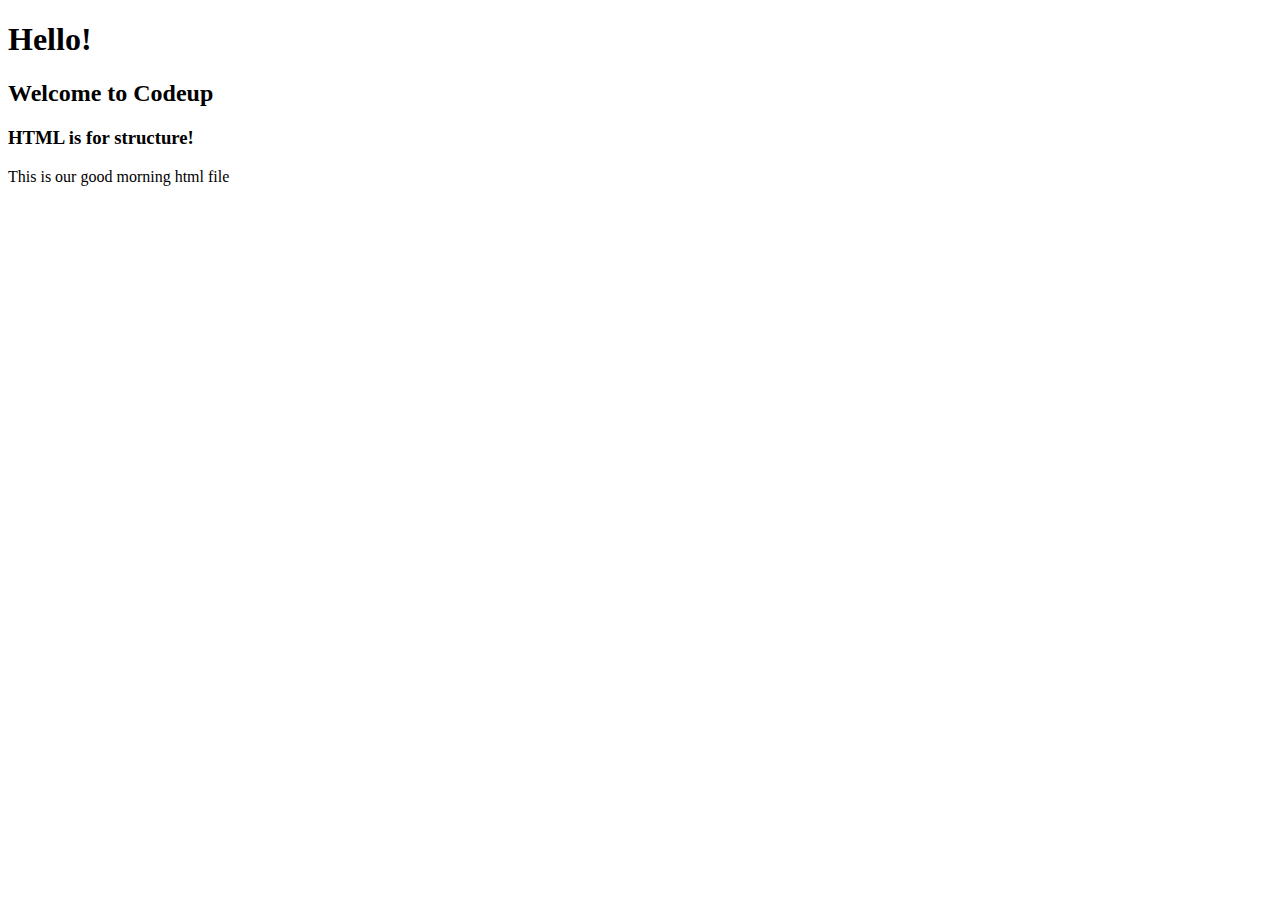
<file: index.html>
<!DOCTYPE html>
<html lang="en">
<head>
    <meta charset="UTF-8">
    <title>Hello</title>
</head>
<body>
   <div></div>
    <h1>Hello!</h1>
    <div>
    <h2>Welcome to Codeup</h2>
    <h3>HTML is for structure! </h3>
    <p>This is our good morning html file</p>
    </div>
    <div></div>
</body>
</html>
</file>
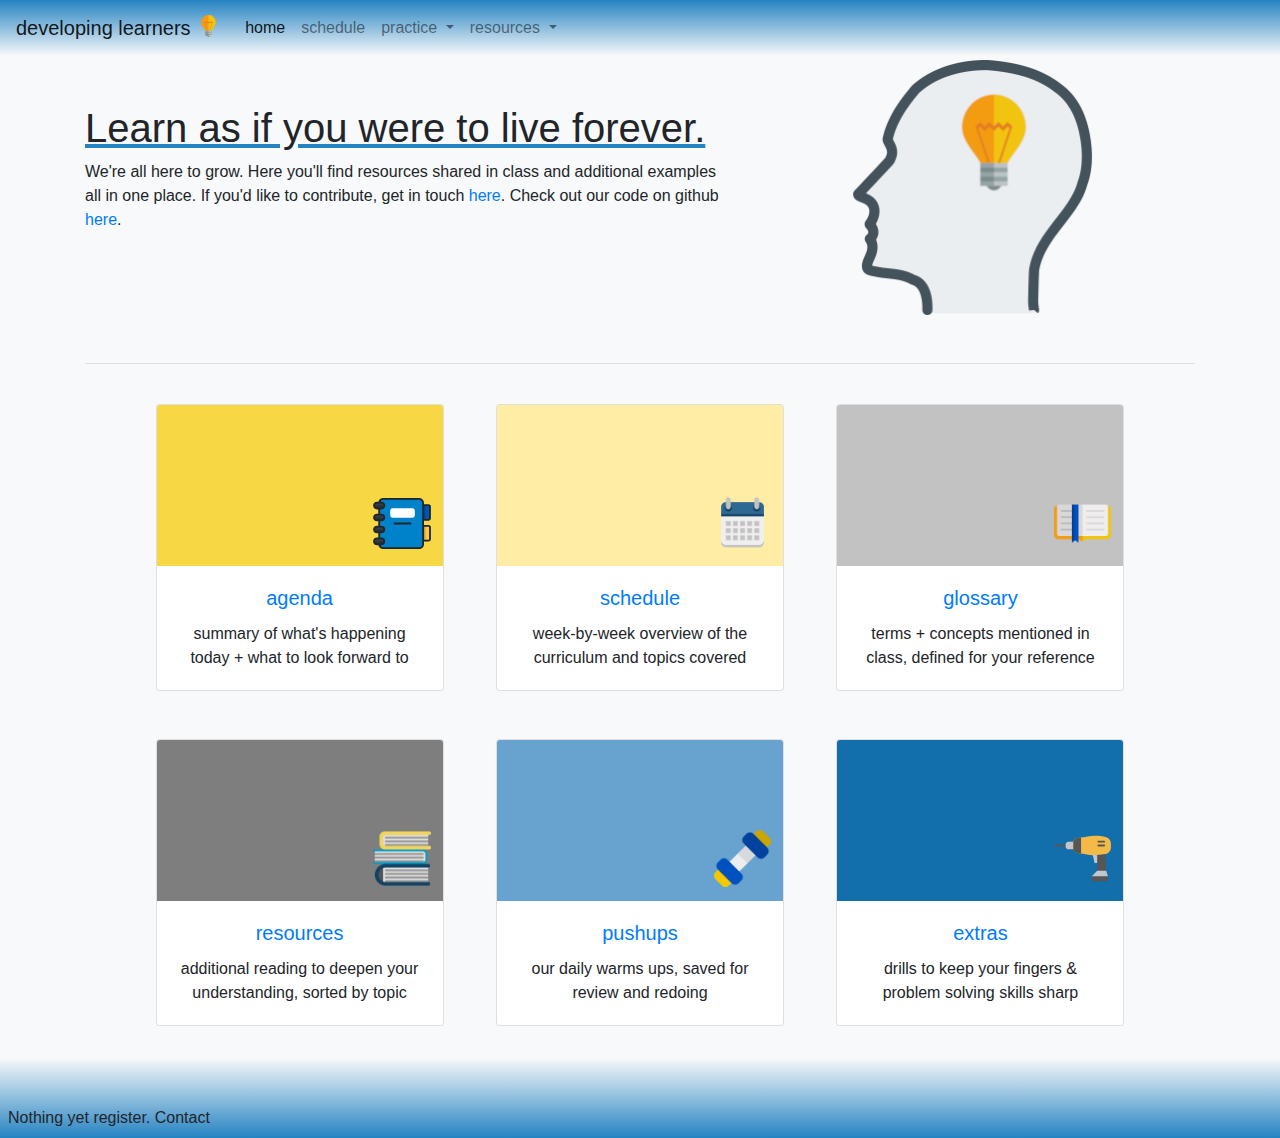
<file: site/home.html>
<!doctype html>
<html lang="en">
<head>
    <!-- Required meta tags -->
    <meta charset="utf-8">
    <meta name="viewport" content="width=device-width, initial-scale=1, shrink-to-fit=no">
    <title>Developing Learners</title>

    <!-- Bootstrap CSS -->
    <link rel="stylesheet" href="https://maxcdn.bootstrapcdn.com/bootstrap/4.0.0/css/bootstrap.min.css"
          integrity="sha384-Gn5384xqQ1aoWXA+058RXPxPg6fy4IWvTNh0E263XmFcJlSAwiGgFAW/dAiS6JXm" crossorigin="anonymous">
    <link rel="stylesheet" href="./css/pushups-style.css">
</head>

<body class="bg-light">

<!--NAV BAR BEGIN - used bootstrap styling -->
<nav class="navbar navbar-expand-lg navbar-light gradient">
    <a class="navbar-brand" href="#">developing learners
        <img src="./img/idea.svg" width="25" height="25" class="d-inline-block align-top" alt=""></a>
    <button class="navbar-toggler" type="button" data-toggle="collapse" data-target="#navbarNav"
            aria-controls="navbarNav" aria-expanded="false" aria-label="Toggle navigation">
        <span class="navbar-toggler-icon"></span>
    </button>

    <!-- navbar items-->
    <div class="collapse navbar-collapse" id="navbarNav">
        <ul class="navbar-nav">
            <!-- Home -->
            <li class="nav-item">
                <a class="nav-link active" href="home.html">home<span class="sr-only">(current)</span></a>
            </li>
            <!-- Schedule -->
            <li class="nav-item">
                <a class="nav-link" href="schedules.html">schedule</a>
            </li>
            <!-- Practice -->
            <li class="nav-item dropdown">
                <a class="nav-link dropdown-toggle" href="#" id="navbarDropdownMenuLink" data-toggle="dropdown"
                   aria-haspopup="true" aria-expanded="false">
                    practice </a>
                <div class="dropdown-menu" aria-labelledby="navbarDropdownMenuLink">
                    <a class="dropdown-item active" href="pushups.html">pushups</a>
                    <a class="dropdown-item" href="lesson-exercises.html">exercises</a>
                    <a class="dropdown-item" href="#">drills</a>
                </div>
            </li>
            <!--Resources-->
            <li class="nav-item dropdown">
                <a class="nav-link dropdown-toggle" href="resources.html" id="navbarDropdownMenuLink" data-toggle="dropdown"
                   aria-haspopup="true" aria-expanded="false">resources </a>
                <div class="dropdown-menu" aria-labelledby="navbarDropdownMenuLink">
                    <a class="dropdown-item active" href="pushups.html">by topic</a>
                    <a class="dropdown-item" href="lesson-exercises.html">graphics</a>
                    <a class="dropdown-item" href="#">glossary</a>
                </div>
            </li>
        </ul>
    </div>
</nav>



<div class="container mt-0 mx-auto">


    <!--Header for intro -->
    <header class="mb-5">
        <!--cute logo for tiny screens-->
        <div class="row">
            <div class="col col-xl-7">
                <h1 class="mt-5">Learn as if you were to live forever.</h1>
                <p>We're all here to grow. Here you'll find resources shared in class and additional examples all in one place.
                    If you'd like to contribute, get in touch
                    <a href="mailto:taylor.cole.jimenez@gmail.com">here</a>. Check out our code on github
                    <a href="https://github.com/tcolejimenez/personal-projects/tree/master/site">here</a>. </p>
            </div>
            <div class="d-none d-sm-block col-4 col-md-3 offset-xl-1">
                <img class="mt-4 mt-lg-2 mt-xl-1" src="./img/developing.png" width="100%" alt="developing learners">
            </div>
        </div>
        <div class="row">
            <img class="d-inline-block d-sm-none mx-auto m-4" src="./img/developing.png" width="30%" height="30%" alt="developing learners">
        </div>

    </header>

    <hr class="hr-4">


</div>


    <main class="container-fluid mx-auto text-center px-xl-5 pt-0">


        <!--agenda card-->
        <div class="card d-inline-block m-4" style="width: 18rem;">
            <!--card header image-->
            <!--color + page logo -->
            <img class="card-img-top color-box" id="agenda-card" src="./img/empty.png" alt="Card image cap">
            <img class= "card-icon" src="./img/agenda.svg" alt="agenda icon">
            <!--card body-->
            <!--page title + description-->
            <div class="card-body">
                <h5 class="card-title"><a href="agenda.html">agenda</a></h5>
                <p class="card-text">summary of what's happening today
                    + what to look forward to </p>
            </div>

        </div>

        <!--schedule card-->
        <div class="card d-inline-block m-4" style="width: 18rem;">
            <!--card header image-->
            <!--color + page logo -->
            <img class="card-img-top color-box" id="schedule-card" src="./img/empty.png" alt="Card image cap">
            <img class= "card-icon" src="./img/calendar.png" alt="calendar icon">
            <!--card body-->
            <!--page title + description-->
            <div class="card-body">
                <h5 class="card-title"><a href="schedules.html">schedule</a></h5>
                <p class="card-text">week-by-week overview of the curriculum and topics covered</p>
              <!--  <a href="#" class="btn btn-primary">Go somewhere</a> -->
            </div>
        </div>

        <div class="card d-inline-block m-4" style="width: 18rem;">
            <!--card header image-->
            <!--color + page logo -->
            <img class="card-img-top color-box" id="glossary-card" src="./img/empty.png" alt="Card image cap">
            <img class= "card-icon" src="./img/glossary.png" alt="glossary icon">
            <!--card body-->
            <!--page title + description-->
            <div class="card-body">
                <h5 class="card-title"><a href="glossary.html">glossary</a></h5>
                <p class="card-text">terms + concepts mentioned in class, defined for your reference</p>
                <!--  <a href="#" class="btn btn-primary">Go somewhere</a> -->
            </div>
        </div>


        <div class="card d-inline-block m-4" style="width: 18rem;">
            <!--card header image-->
            <!--color + page logo -->
            <img class="card-img-top color-box" id="resources-card" src="./img/empty.png" alt="Card image cap">
            <img class= "card-icon" src="./img/resources.png" alt="resources icon">
            <!--card body-->
            <!--page title + description-->
            <div class="card-body">
                <h5 class="card-title"><a href="resources.html">resources</a></h5>
                <p class="card-text">additional reading to deepen your understanding, sorted by topic</p>
                <!--  <a href="#" class="btn btn-primary">Go somewhere</a> -->
            </div>
        </div>

        <div class="card d-inline-block m-4" style="width: 18rem;">
            <!--card header image-->
            <!--color + page logo -->
            <img class="card-img-top color-box" id="pushups-card" src="./img/empty.png" alt="Card image cap">
            <img class= "card-icon" src="./img/push-ups.png" alt="pushups icon">
            <!--card body-->
            <!--page title + description-->
            <div class="card-body">
                <h5 class="card-title"><a href="pushups.html">pushups</a></h5>
                <p class="card-text">our daily warms ups, saved for review and redoing</p>
                <!--  <a href="#" class="btn btn-primary">Go somewhere</a> -->
            </div>
        </div>

        <div class="card d-inline-block m-4" style="width: 18rem;">
            <!--card header image-->
            <!--color + page logo -->
            <img class="card-img-top color-box" id="extras-card" src="./img/empty.png" alt="Card image cap">
            <img class= "card-icon" src="./img/extras.svg" alt="extras icon">
            <!--card body-->
            <!--page title + description-->
            <div class="card-body">
                <h5 class="card-title"><a href="extras.html">extras</a></h5>
                <p class="card-text">drills to keep your fingers & problem solving skills sharp</p>
                <!--  <a href="#" class="btn btn-primary">Go somewhere</a> -->
            </div>
        </div>
    </main>

<footer class="gradient">
    <p class="m-2 pt-5">Nothing yet register. Contact </p>
</footer>

<script src="https://code.jquery.com/jquery-3.2.1.slim.min.js"
        integrity="sha384-KJ3o2DKtIkvYIK3UENzmM7KCkRr/rE9/Qpg6aAZGJwFDMVNA/GpGFF93hXpG5KkN"
        crossorigin="anonymous"></script>
<script src="https://cdnjs.cloudflare.com/ajax/libs/popper.js/1.12.9/umd/popper.min.js"
        integrity="sha384-ApNbgh9B+Y1QKtv3Rn7W3mgPxhU9K/ScQsAP7hUibX39j7fakFPskvXusvfa0b4Q"
        crossorigin="anonymous"></script>
<script src="https://maxcdn.bootstrapcdn.com/bootstrap/4.0.0/js/bootstrap.min.js"
        integrity="sha384-JZR6Spejh4U02d8jOt6vLEHfe/JQGiRRSQQxSfFWpi1MquVdAyjUar5+76PVCmYl"
        crossorigin="anonymous"></script>
</body>

</html>
</file>
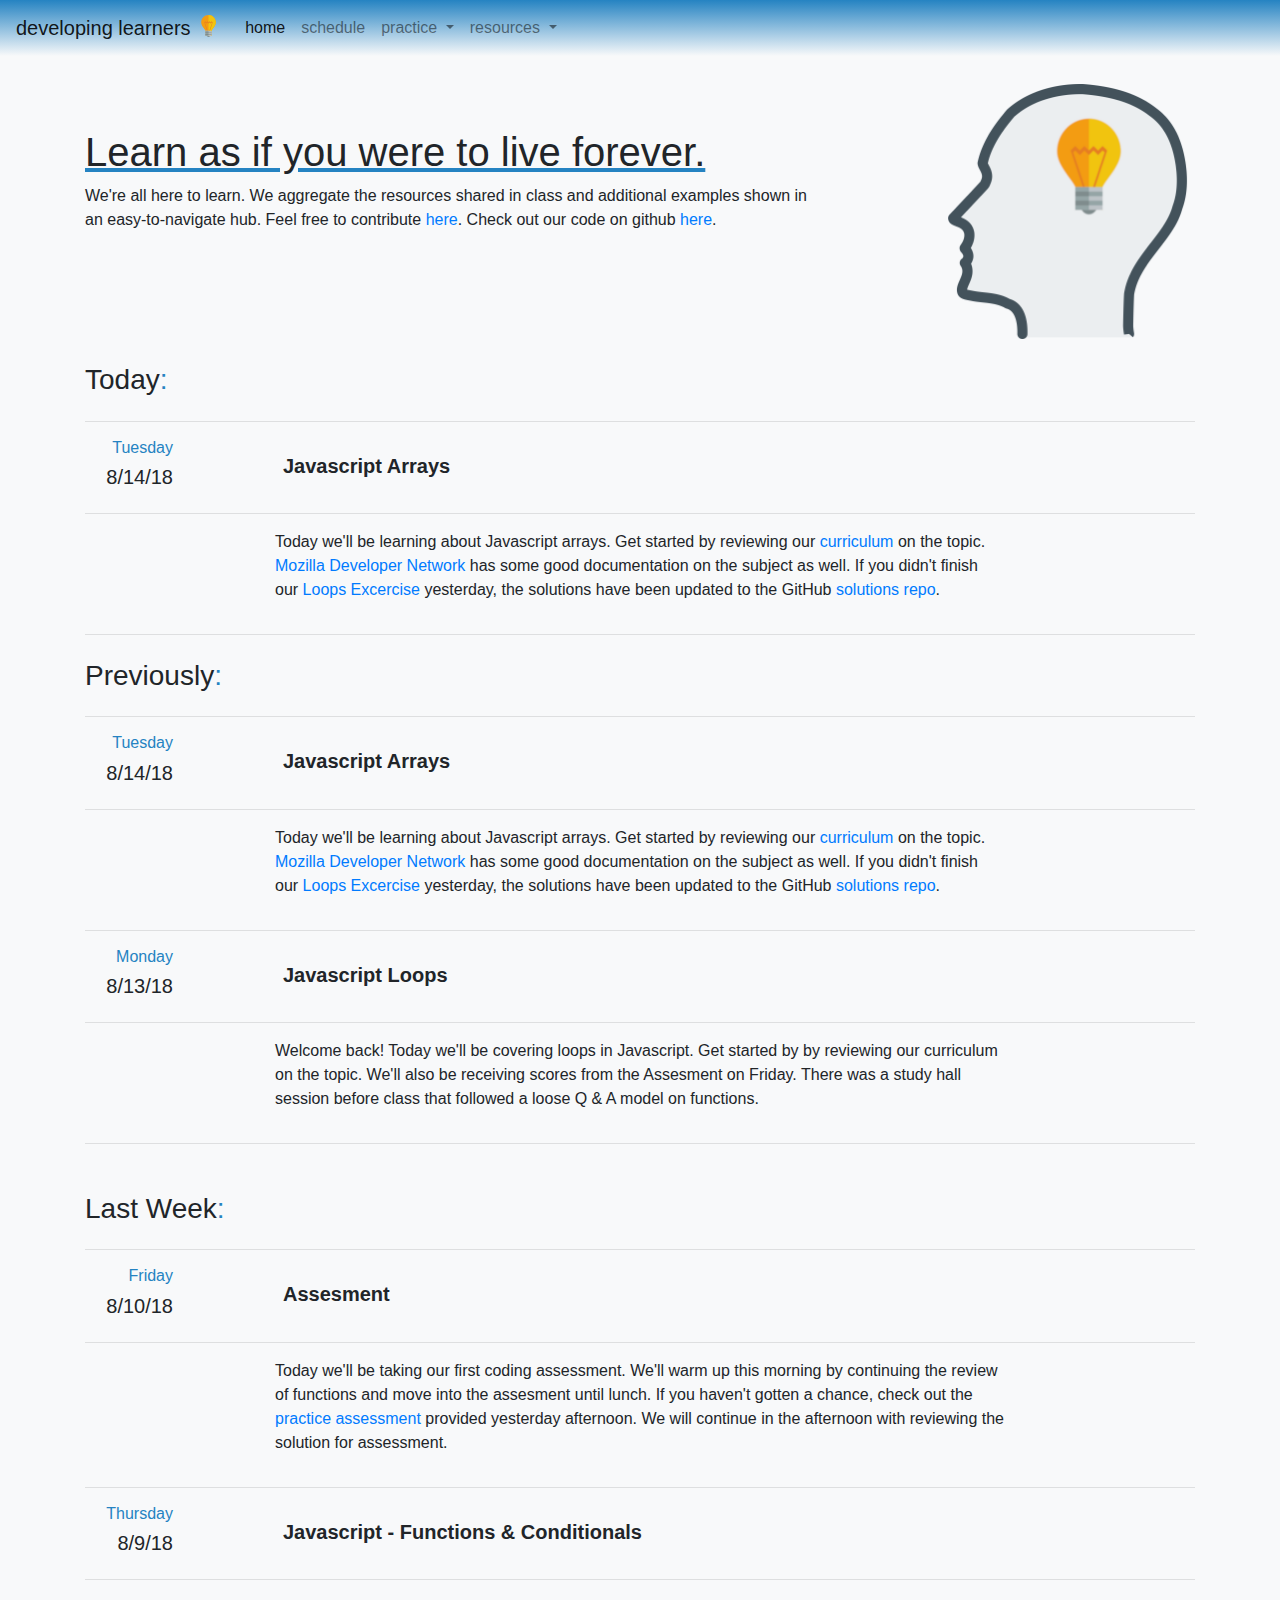
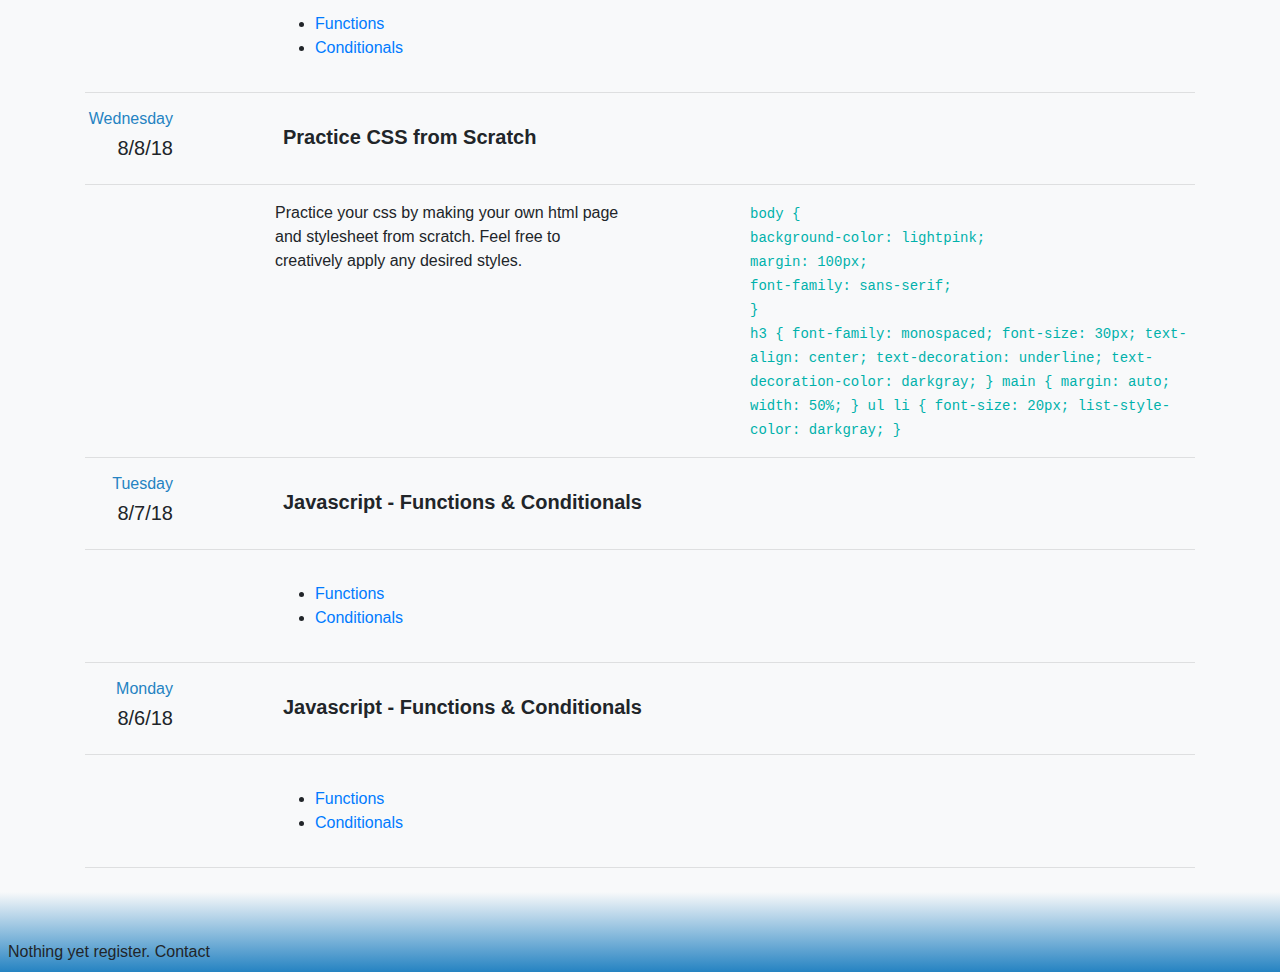
<file: site/html/home.html>
<!doctype html>
<html lang="en">
<head>
    <!-- Required meta tags -->
    <meta charset="utf-8">
    <meta name="viewport" content="width=device-width, initial-scale=1, shrink-to-fit=no">
    <title>Developing Learners</title>

    <!-- Bootstrap CSS -->
    <link rel="stylesheet" href="https://maxcdn.bootstrapcdn.com/bootstrap/4.0.0/css/bootstrap.min.css"
          integrity="sha384-Gn5384xqQ1aoWXA+058RXPxPg6fy4IWvTNh0E263XmFcJlSAwiGgFAW/dAiS6JXm" crossorigin="anonymous">
    <link rel="stylesheet" href="../css/pushups-style.css">
</head>

<body class="bg-light">

<!--NAV BAR BEGIN - used bootstrap styling -->
<nav class="navbar navbar-expand-lg navbar-light gradient">
    <a class="navbar-brand" href="#">developing learners
        <img src="../img/idea.svg" width="25" height="25" class="d-inline-block align-top" alt=""></a>
    <button class="navbar-toggler" type="button" data-toggle="collapse" data-target="#navbarNav"
            aria-controls="navbarNav" aria-expanded="false" aria-label="Toggle navigation">
        <span class="navbar-toggler-icon"></span>
    </button>

    <!-- navbar items-->
    <div class="collapse navbar-collapse" id="navbarNav">
        <ul class="navbar-nav">
            <!-- Home -->
            <li class="nav-item">
                <a class="nav-link active" href="home.html">home<span class="sr-only">(current)</span></a>
            </li>
            <!-- Schedule -->
            <li class="nav-item">
                <a class="nav-link" href="schedules.html">schedule</a>
            </li>
            <!-- Practice -->
            <li class="nav-item dropdown">
                <a class="nav-link dropdown-toggle" href="#" id="navbarDropdownMenuLink" data-toggle="dropdown"
                   aria-haspopup="true" aria-expanded="false">
                    practice </a>
                <div class="dropdown-menu" aria-labelledby="navbarDropdownMenuLink">
                    <a class="dropdown-item active" href="pushups.html">pushups</a>
                    <a class="dropdown-item" href="lesson-exercises.html">exercises</a>
                    <a class="dropdown-item" href="#">drills</a>
                </div>
            </li>
            <!--Resources-->
            <li class="nav-item dropdown">
                <a class="nav-link dropdown-toggle" href="resources.html" id="navbarDropdownMenuLink" data-toggle="dropdown"
                   aria-haspopup="true" aria-expanded="false">resources </a>
                <div class="dropdown-menu" aria-labelledby="navbarDropdownMenuLink">
                    <a class="dropdown-item active" href="pushups.html">by topic</a>
                    <a class="dropdown-item" href="lesson-exercises.html">graphics</a>
                    <a class="dropdown-item" href="#">glossary</a>
                </div>
            </li>
        </ul>
    </div>
</nav>

<!--Header for intro -->
<div class="container m-4 mt-0 mx-auto ">
    <header>
        <div class="row">

            <div class="col col-xl-8">
                <h1 class="mt-5">Learn as if you were to live forever.</h1>
                <p>We're all here to learn. We aggregate the resources shared in class and additional examples shown in
                    an easy-to-navigate hub. Feel free to contribute <a href="">here</a>. Check out our code on github <a href="#">here</a>. </p>
            </div>

            <div class="d-none d-sm-block col-4 col-md-3 offset-xl-1">
                <img class="mt-4 mt-lg-2 mt-xl-1" src="../img/developing.png" width="100%" alt="developing learners">
            </div>

        </div>
    </header>


    <main class="justify-content-center">
        <!--section for -->

        <h3 class="mt-4 mb-4">Today<span class="blue">:</span></h3>
        <hr class="hr-4">
        <section>
            <div class="row">
                <aside id="date-today" class="date col-2 col-lg-1 ml-2">
                    <h6 class="row justify-content-end blue">Tuesday</h6>
                    <h5 class="row justify-content-end">8/14/18</h5>
                </aside>

                <div class="col-8 text-left mt-3 offset-1">
                    <h5 class="exercise-title">Javascript Arrays</h5>
                </div>
            </div>
            <hr class="hr-4">
            <div class="row">
                <div class="col-12 col-sm-8 offset-1 offset-lg-2">
                    <p>
                        Today we'll be learning about Javascript arrays. Get started by reviewing our <a href="">curriculum</a>
                        on the topic. <a href="">Mozilla Developer Network</a> has some good documentation on the subject as well.
                        If you didn't finish our <a href="">Loops Excercise</a> yesterday,
                        the solutions have been updated to the GitHub <a href="">solutions repo</a>.
                    </p>
                </div>
            </div>
        </section>
        <hr class="hr-4">

        <!--previously this week -->
        <h3 class="mt-4 mb-4">Previously<span class="blue">:</span></h3>
        <hr class="hr-4">
        <section>
            <div class="row">
                <aside id="date-today" class="date col-2 col-lg-1 ml-2">
                    <h6 class="row justify-content-end blue">Tuesday</h6>
                    <h5 class="row justify-content-end">8/14/18</h5>
                </aside>

                <div class="col-8 text-left mt-3 offset-1">
                    <h5 class="exercise-title">Javascript Arrays</h5>
                </div>
            </div>
            <hr class="hr-4">
            <div class="row">
                <div class="col-12 col-sm-8 offset-1 offset-lg-2">
                    <p>
                        Today we'll be learning about Javascript arrays. Get started by reviewing our <a href="">curriculum</a>
                        on the topic. <a href="">Mozilla Developer Network</a> has some good documentation on the subject as well.
                        If you didn't finish our <a href="">Loops Excercise</a> yesterday,
                        the solutions have been updated to the GitHub <a href="">solutions repo</a>.
                    </p>
                </div>
            </div>
        </section>
        <hr class="hr-4">

        <section>
            <div class="row">
                <aside id="date-today" class="date col-2 col-lg-1 ml-2">
                    <h6 class="row justify-content-end blue">Monday</h6>
                    <h5 class="row justify-content-end">8/13/18</h5>
                </aside>

                <div class="col-8 text-left mt-3 offset-1">
                    <h5 class="exercise-title">Javascript Loops</h5>
                </div>
            </div>
            <hr class="hr-4">
            <div class="row">
                <div class="col-12 col-sm-8 offset-1 offset-lg-2">
                    <p>Welcome back! Today we'll be covering loops in Javascript. Get started by by reviewing our curriculum on the topic.
                        We'll also be receiving scores from the Assesment on Friday. There was a study hall session before class that
                        followed a loose Q & A model on functions.
                    </p>
                </div>
            </div>
        </section>
        <hr class="hr-4">

        <!--Last week-->
        <h3 class="mt-5 mb-4">Last Week<span class="blue">:</span></h3>
        <hr class="hr-4">


        <section>
            <div class="row">
                <aside id="date-today" class="date col-2 col-lg-1 ml-2">
                    <h6 class="row justify-content-end blue">Friday</h6>
                    <h5 class="row justify-content-end">8/10/18</h5>
                </aside>

                <div class="col-8 text-left mt-3 offset-1">
                    <h5 class="exercise-title"> Assesment </h5>
                </div>
            </div>
            <hr class="hr-4">
            <div class="row">
                <div class="col-12 col-sm-8 offset-1 offset-lg-2">
                    <p>
                        Today we'll be taking our first coding assessment. We'll warm up this morning by continuing the review
                        of functions and move into the assesment until lunch. If you haven't gotten a chance, check out the
                        <a href="https://ten-functions.glitch.me/">practice assessment</a> provided yesterday afternoon.
                        We will continue in the afternoon with reviewing the solution for assessment.

                    </p>
                </div>
            </div>
        </section>
        <hr class="hr-4">

        <!-- next day -->
        <section>
            <div class="row">
                <aside id="date-today" class="date col-2 col-lg-1 ml-2">
                    <h6 class="row justify-content-end blue">Thursday
                        <h6>
                            <h5 class="row justify-content-end">8/9/18</h5>
                </aside>

                <div class="col-8 text-left mt-3 offset-1">
                    <h5 class="exercise-title"> Javascript - Functions & Conditionals </h5>
                </div>
            </div>
            <hr class="hr-4">
            <div class="row">
                <div class="col-12 col-sm-4 offset-1 offset-lg-2">
                    <p>
                    <ul class="m-0">
                    <li><a href="">Functions</a></li>
                    <li><a href="">Conditionals</a></li>
                    </ul>
                    </p>
                </div>
            </div>
        </section>
        <hr class="hr-4">


        <section>
            <div class="row">
                <aside class="date col-2 col-lg-1 ml-2 mb-0 pb-0">
                    <h6 class="row justify-content-end blue">Wednesday
                        <h6>
                            <h5 class="row justify-content-end">8/8/18</h5>
                </aside>

                <div class="col-8 text-left mt-3 offset-1">
                    <h5 class="exercise-title"> Practice CSS from Scratch </h5>
                </div>
            </div>
            <hr class="hr-4">
            <div class="row">
                <div class="col-12 col-sm-4 offset-1 offset-lg-2">
                    <p>
                        Practice your css by making your own html page and stylesheet from scratch. Feel free to
                        creatively apply any desired styles.
                    </p>
                </div>
                <div class="col-12 col-sm-5 offset-1">
                    <code>
                        body { <br>
                        background-color: lightpink; <br>
                        margin: 100px; <br>
                        font-family: sans-serif; <br>
                        } <br>

                        h3 {
                        font-family: monospaced;
                        font-size: 30px;
                        text-align: center;
                        text-decoration: underline;
                        text-decoration-color: darkgray;
                        }

                        main {
                        margin: auto;
                        width: 50%;
                        }

                        ul li {
                        font-size: 20px;
                        list-style-color: darkgray;
                        }
                    </code>
                </div>
            </div>
        </section>
        <hr class="hr-4">

        <section>
            <div class="row">
                <aside id="date-today" class="date col-2 col-lg-1 ml-2">
                    <h6 class="row justify-content-end blue">Tuesday
                        <h6>
                            <h5 class="row justify-content-end">8/7/18</h5>
                </aside>

                <div class="col-8 text-left mt-3 offset-1">
                    <h5 class="exercise-title"> Javascript - Functions & Conditionals </h5>
                </div>
            </div>
            <hr class="hr-4">
            <div class="row">
                <div class="col-12 col-sm-4 offset-1 offset-lg-2">
                    <p>
                    <ul class="m-0">
                        <li><a href="">Functions</a></li>
                        <li><a href="">Conditionals</a></li>
                    </ul>
                    </p>
                </div>
            </div>
        </section>
        <hr class="hr-4">



        <section>
            <div class="row">
                <aside id="date-today" class="date col-2 col-lg-1 ml-2">
                    <h6 class="row justify-content-end blue">Monday
                        <h6>
                            <h5 class="row justify-content-end">8/6/18</h5>
                </aside>

                <div class="col-8 text-left mt-3 offset-1">
                    <h5 class="exercise-title"> Javascript - Functions & Conditionals </h5>
                </div>
            </div>
            <hr class="hr-4">
            <div class="row">
                <div class="col-12 col-sm-4 offset-1 offset-lg-2">
                    <p>
                    <ul class="m-0">
                        <li><a href="">Functions</a></li>
                        <li><a href="">Conditionals</a></li>
                    </ul>
                    </p>
                </div>
            </div>
        </section>
        <hr class="hr-4">

    </main>
</div>

<footer class="gradient">
    <p class="m-2 pt-5">Nothing yet register. Contact </p>
</footer>

<script src="https://code.jquery.com/jquery-3.2.1.slim.min.js"
        integrity="sha384-KJ3o2DKtIkvYIK3UENzmM7KCkRr/rE9/Qpg6aAZGJwFDMVNA/GpGFF93hXpG5KkN"
        crossorigin="anonymous"></script>
<script src="https://cdnjs.cloudflare.com/ajax/libs/popper.js/1.12.9/umd/popper.min.js"
        integrity="sha384-ApNbgh9B+Y1QKtv3Rn7W3mgPxhU9K/ScQsAP7hUibX39j7fakFPskvXusvfa0b4Q"
        crossorigin="anonymous"></script>
<script src="https://maxcdn.bootstrapcdn.com/bootstrap/4.0.0/js/bootstrap.min.js"
        integrity="sha384-JZR6Spejh4U02d8jOt6vLEHfe/JQGiRRSQQxSfFWpi1MquVdAyjUar5+76PVCmYl"
        crossorigin="anonymous"></script>
</body>

</html>
</file>
<file: site/css/pushups-style.css>
code {
    color: #00b1ab;
}

nav {
    background: linear-gradient(to top, rgba(255,0,0,0), rgba(37,131,194,1));
}

footer {
    height: 80px;
    background: linear-gradient(to bottom, rgba(255,0,0,0), rgba(37,131,194,1));
}

h1 {
    text-decoration: underline;
    text-decoration-color: #2583c2;
}

.blue {
    color: #2583c2;
}

.exercise-title {
    font-weight: bold;
}

.color-box {

    position: relative;
}

.card-icon {
    position: absolute;
    right: 12px;
    top: 90px;
    width: 20%;
    height: 20%;

}

#agenda-card {
    background-color: rgba(246, 200, 0, 0.73);
}

#schedule-card {
    background-color: #ffeda6;
}

#glossary-card {
    background-color: #c2c2c2;
}

#resources-card {
    background-color: #7e7e7e;

}

#pushups-card {
    background-color: #68a3cf;

}

#extras-card {
    background-color: #136fab;
}

main {
    max-width: %;
}
</file>
